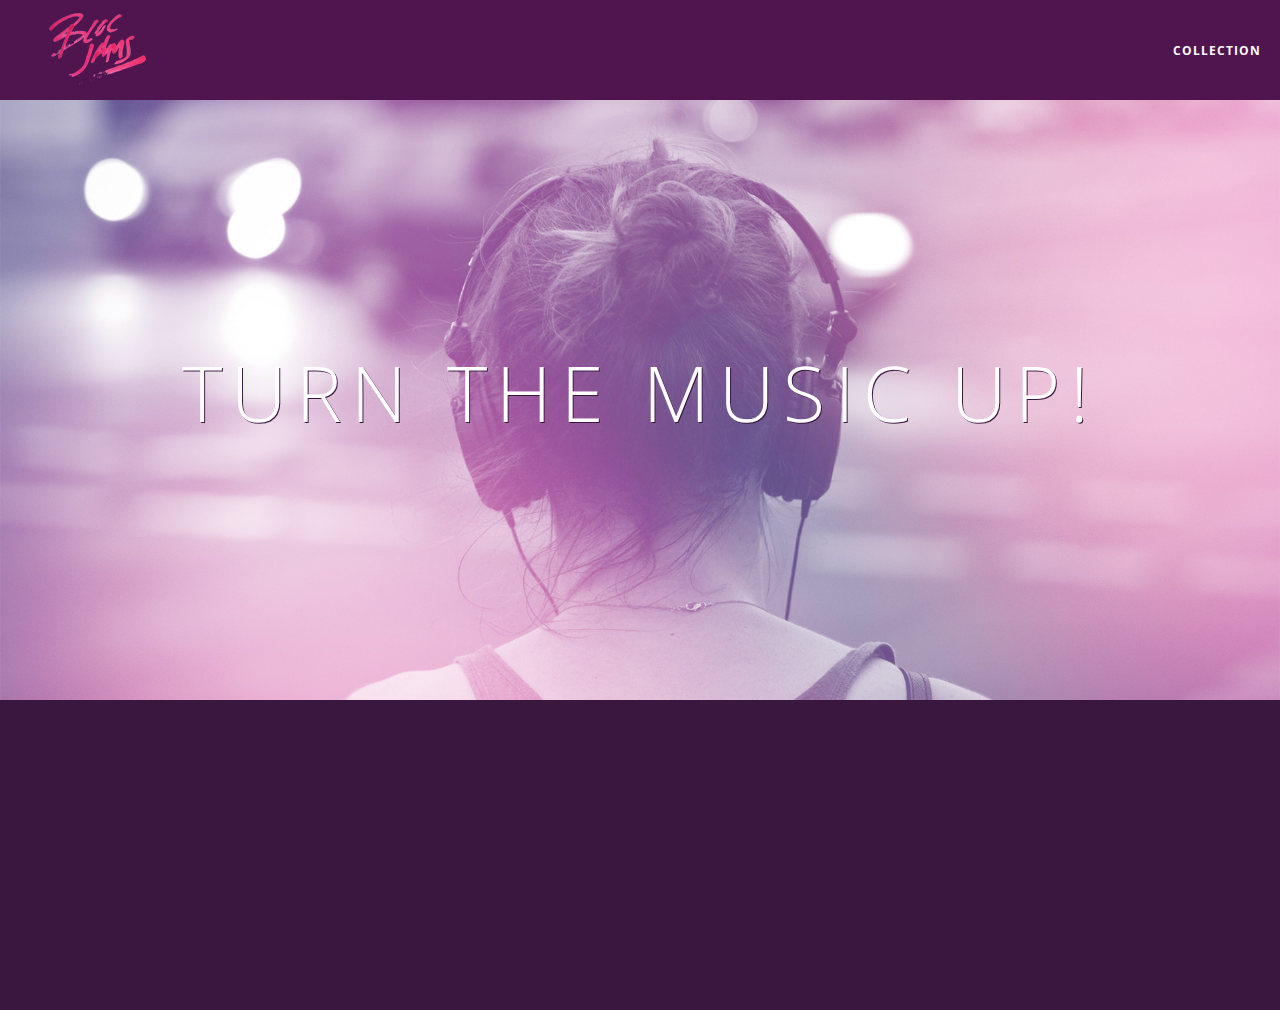
<file: index.html>
<!DOCTYPE html>
<html>
    <head>
        <title>Bloc Jams</title>
        <meta name="viewport" content="width=device-width, initial scale=1">
        <link rel="stylesheet" type="text/css" href="http://fonts.googleapis.com/css?family=Open+Sans:400,800,600,700,300">
        <link rel="stylesheet" type="text/css" href="http://code.ionicframework.com/ionicons/2.0.1/css/ionicons.min.css">
        <link rel="stylesheet" type="text/css" href="styles/normalize.css">
        <link rel="stylesheet" type="text/css" href="styles/main.css">
        <link rel="stylesheet" type="text/css" href="styles/landing.css">
    </head>
    <body class="landing">
        <nav class="navbar"> <!-- navigation bar -->
            <a href="index.html">
                <img src="assets/images/bloc_jams_logo.png" alt="bloc jams logo" class="logo">
            </a>
            <div class="links-container">
                <a href="collection.html" class="navbar-link">Collection</a>
            </div>
        </nav>
        <section class="hero-content"> <!-- hero content -->
            <h1 class="hero-title">Turn the music up!</h1>
        </section>
        <section class="selling-points container clearfix"> <!-- selling points -->
            <div class="point column third">
                <span class="ion-music-note"></span>
                <h5 class="point-title">Choose your music</h5>
                <p class="point-description">The world is full of music; why should you have to listen to music that someone else chose?</p>
            </div>
            <div class="point column third">
                <span class="ion-radio-waves"></span>
                <h5 class="point-title">Unlimited, streaming, ad-free</h5>
                <p class="point-description">No arbitrary limits. No distractions.</p>
            </div>
            <div class="point column third">
                <span class="ion-iphone"></span>
                <h5 class="point-title">Mobile enabled</h5>
                <p class="point-description">Listen to your music on the go. This streaming service is available on all mobile platforms.</p>
            </div>
        </section>
        <script src="https://code.jquery.com/jquery-2.1.3.min.js"></script>
        <script src="scripts/landing.js"></script>
    </body>
</html>
</file>
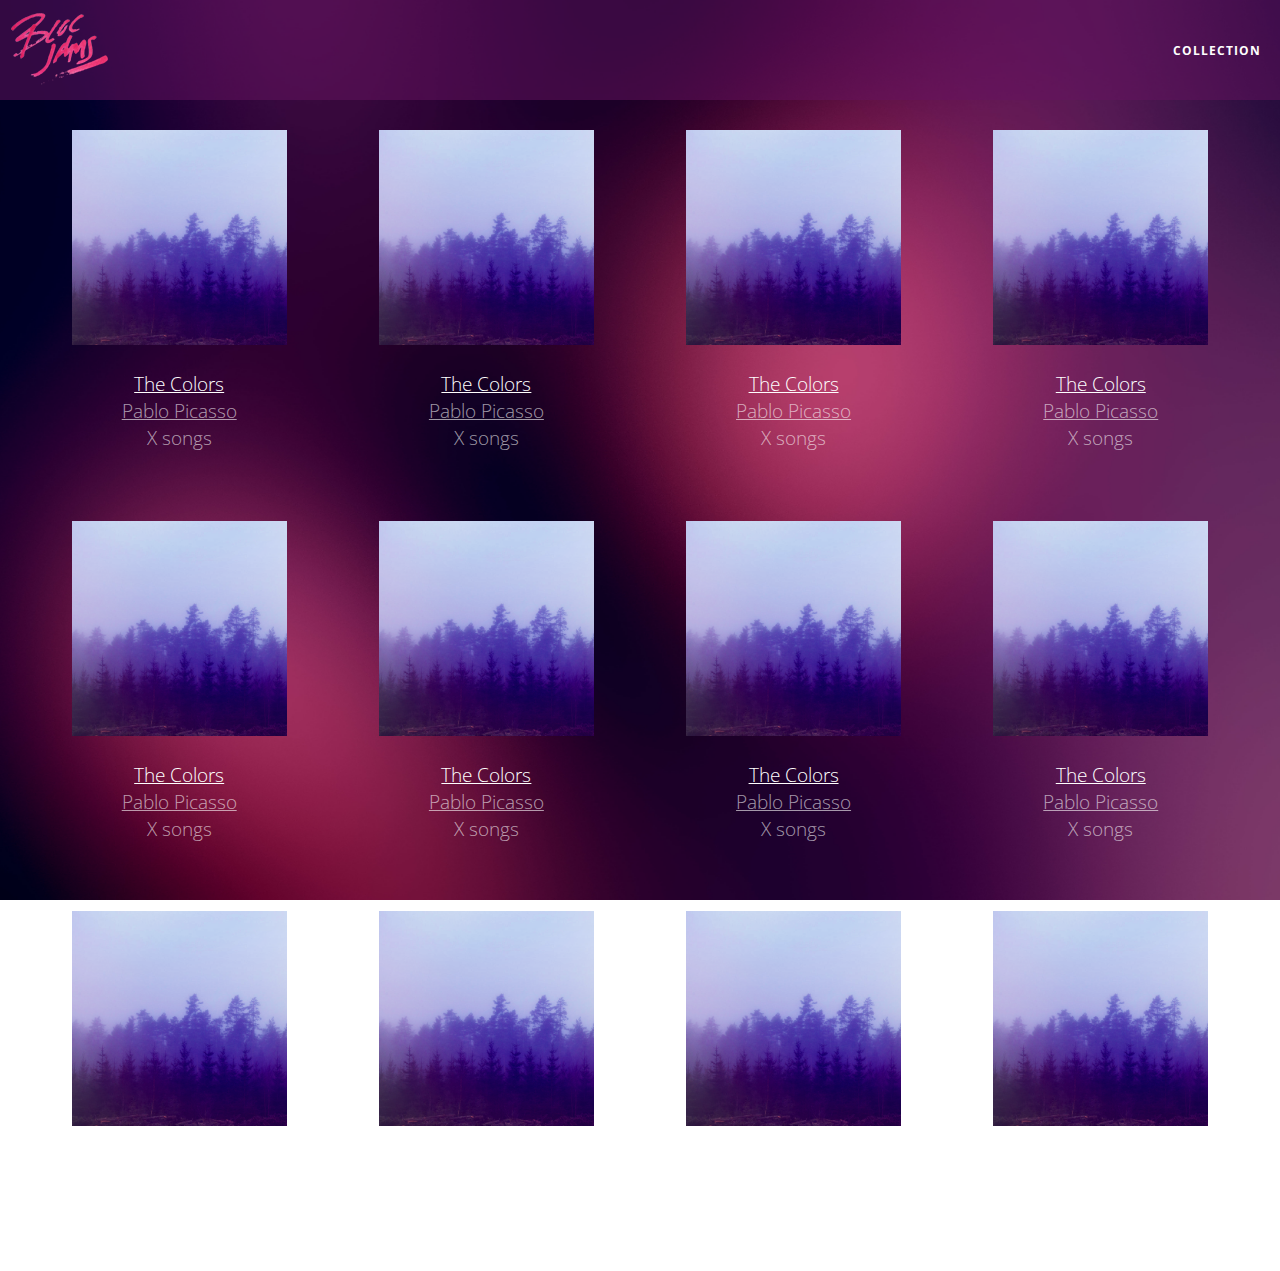
<file: collection.html>
<!DOCTYPE html>
 <html>
     <head>
         <title>Bloc Jams</title>
         <meta name="viewport" content="width=device-width, initial-scale=1">
         <link rel="stylesheet" type="text/css" href="http://fonts.googleapis.com/css?family=Open+Sans:400,800,600,700,300">
         <link rel="stylesheet" type="text/css" href="http://code.ionicframework.com/ionicons/2.0.1/css/ionicons.min.css">
         <link rel="stylesheet" type="text/css" href="styles/normalize.css">
         <link rel="stylesheet" type="text/css" href="styles/main.css">
         <link rel="stylesheet" type="text/css" href="styles/collection.css">
     </head>
     <body class="collection">
         <nav class="navbar">
            <a href="index.html">
                <img src="assets/images/bloc_jams_logo.png">
             </a>
             <div class="links-container">
                <a href="collection.html" class="navbar-link">Collection</a>
             </div>
         </nav>
     <section class="album-covers container clearfix">

     </section>
     <script src="https://code.jquery.com/jquery-2.1.3.min.js"></script>
     <script src="scripts/collection.js"></script>
     </body>
 </html>
</file>
<file: styles/main.css>
*, *:before, *:after {
    -moz-box-sizing: border-box;
    -webkit-box-sizing: border-box;
    box-sizing:border-box;
}



html {
    height: 100%;
    font-size: 100%;
}

body {
    font-family: 'Open sans';
    color: white;
    min-height: 100%;
}

body.landing {
    background-color: rgb(58,23,63);
}

.navbar {
    position: relative;
    padding: 0.5rem;
    background-color: rgba(101,18,95, 0.5);
    z-index: 1;
}

.navbar .logo {
    position: relative;
    left: 2rem;
    cursor: pointer;
}

.navbar .links-container {
     display: table;
     position: absolute;
     top: 0;
     right: 0;
     height: 100px;
     color: white;
     /* #3 */
     text-decoration: none;
 }
 
 .links-container .navbar-link {
     display: table-cell;
     position: relative;
     height: 100%;
     padding-left: 1rem;
     padding-right: 1rem;
     /* #4 */
     vertical-align: middle;
     color: white;
     font-size: 0.625rem;
     letter-spacing: 0.05rem;
     font-weight: 700;
     text-transform: uppercase;
     /* #3 */
     text-decoration: none;
     cursor: pointer;
 }
 
   /* #5 */
 .links-container .navbar-link:hover {
     color: rgb(233,50,117);
 }

.links-container .navbar-link:active {
    color: rgb(233,50,117);
    background-color: white;
}

.container {
    margin: 0 auto;
    max-width: 64rem;
}

 .container.narrow {
     max-width: 56rem;
 }

@media (min-width: 40rem) {
    html {font-size: 112%;}
    
    .column {
        float:left;
        padding-left: 1rem;
        padding-right: 1em;
    }
    
    .column.full {width: 100%;}
    .column.two-thirds {width: 66.7%;}
    .column.half {width: 50%;}
    .column.third {width: 33.3%;}
    .column.fourth {width: 25%;}
    .column.flow-opposite {float: right;}
}

@media(min-width: 64rem) {
    html {font-size: 120%;}
}

.clearfix:before,
.clearfix:after {
    content: "";
    display: table;
}

.clearfix:after {
    clear:both;
}
</file>
<file: styles/landing.css>
.hero-content {
    position: relative;
    min-height: 600px;
    background-image: url(../assets/images/bloc_jams_bg.jpg);
    background-repeat: no-repeat;
    background-position: center center;
    background-size: cover;
}

.hero-content .hero-title {
    position: absolute;
    top: 40%;
    -webkit-transform: translateY(-50%);
    -moz-transform: translateY(-50%);
    -ms-transform: translateY(-50%);
    transform: translateY(-50%);
    width: 100%;
    text-align: center;
    font-size: 4rem;
    font-weight: 300;
    text-transform: uppercase;
    letter-spacing: 0.5rem;
    text-shadow: 1px 1px 0px rgb(58,23,63);
}

.selling-points {
    position: relative;
}

.point {
    position: relative;
    padding: 2rem;
    text-align: center;
    opacity: 0;
    -webkit-transform: scaleX(0.9) translateY(3rem);
    -moz-transform: scaleX(0.9) translateY(3rem);
    transform: scaleX(0.9) translateY(3rem);
    -webkit-transition: all 0.25s ease-in-out;
    -moz-transition: all 0.25s ease-in-out;
    transition: all 0.25s ease-in-out;
    -webkit-transition-delay: 0.2s;
    -moz-transition-delay: 0.2s;
    transition-delay: 0.2s;
 }
}

.point .point-title {
    font-size: 1.25rem;
}

.ion-music-note,
.ion-radio-waves,
.ion-iphone {
    color: rgb(233,50,117);
    font-size: 5rem;
}
</file>
<file: styles/collection.css>
body.collection {
     background-image: url(../assets/blurred_backgrounds/blur_bg_2.jpg);
     background-repeat: no-repeat;
     background-attachment: fixed;
     background-position: center center;
     background-size: cover;
 }
 
 .album-covers {
     position: relative;
 }
 
 .collection-album-container {
     position: relative;
     margin-top: 30px;
     margin-bottom: 20px;
     text-align: center;
 }
 
 .collection-album-container .caption {
     margin-top: 10px;
 }
 
 .collection-album-container .caption p {
     font-size: 1rem;
     font-weight: 300;
     color: rgba(255, 255, 255, 0.6);
 }
 
 .collection-album-container .caption p a {
     color: rgba(255, 255, 255, 0.6);
 }
 
 .collection-album-container .caption p a.album-name {
     color: white;
 }
 
 .collection-album-container img {
     width: 80%;
 }
</file>
